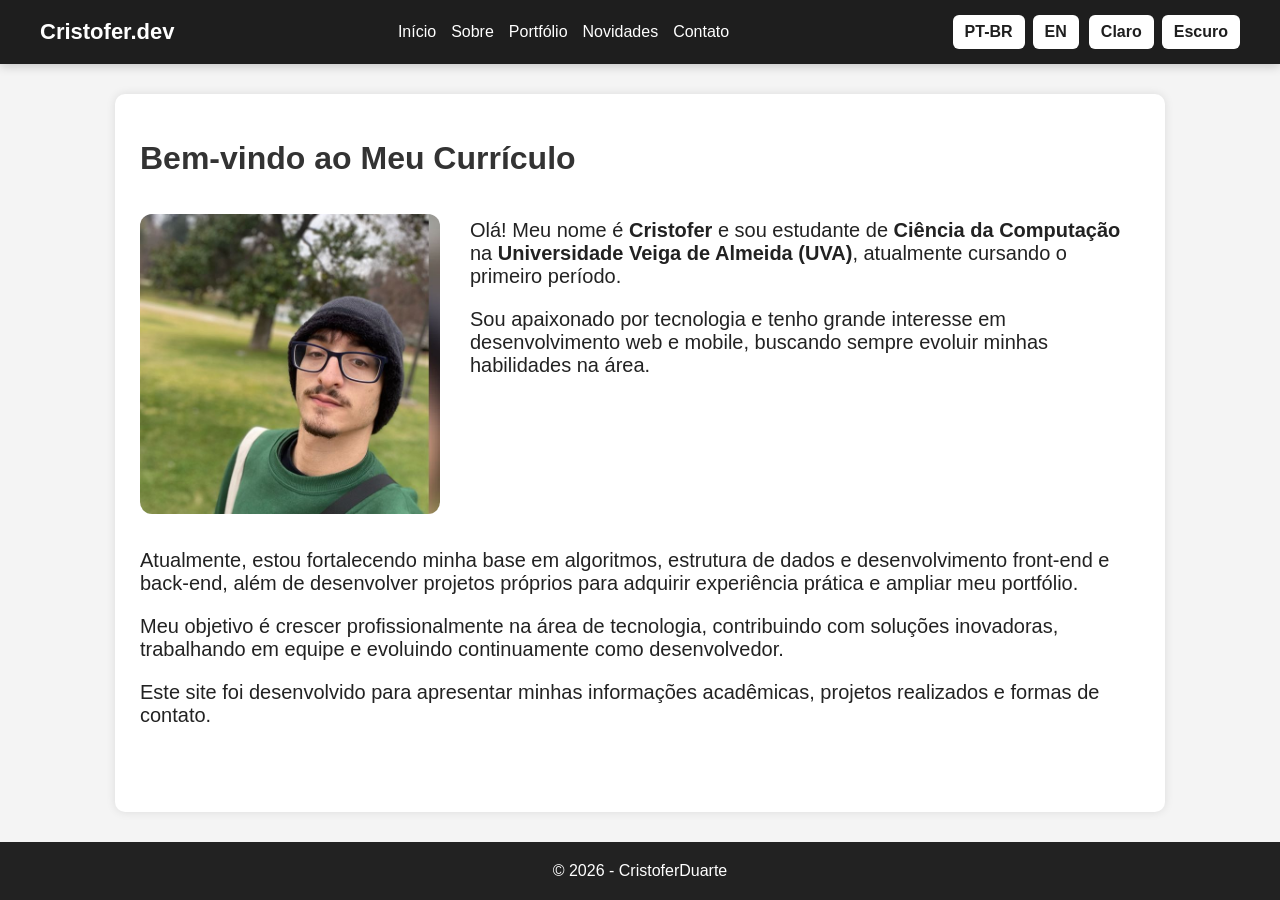
<file: index.html>
<!DOCTYPE html>
<html lang="pt-br">

<head>
    <meta charset="UTF-8">
    <title>Início</title>
    <link rel="stylesheet" href="style.css">
</head>

<body>

    <header class="header">
        <div class="logo">Cristofer.dev</div>

        <nav class="menu">
            <a href="index.html" data-pt="Início" data-en="Home">Início</a>
            <a href="sobre.html" data-pt="Sobre" data-en="About">Sobre</a>
            <a href="portfolio.html" data-pt="Portfólio" data-en="Portfolio">Portfólio</a>
            <a href="novidades.html" data-pt="Novidades" data-en="News">Novidades</a>
            <a href="contato.html" data-pt="Contato" data-en="Contact">Contato</a>
        </nav>

        <div class="top-controls">
            <div class="language-switch">
                <button onclick="setLanguage('pt')">PT-BR</button>
                <button onclick="setLanguage('en')">EN</button>
            </div>

            <div class="theme-switch">
                <button onclick="setTheme('light')" data-pt="Claro" data-en="Light">Claro</button>
                <button onclick="setTheme('dark')" data-pt="Escuro" data-en="Dark">Escuro</button>
            </div>
        </div>
    </header>

    <div class="container">

        <h1 data-pt="Bem-vindo ao Meu Currículo" data-en="Welcome to My Resume">
            Bem-vindo ao Meu Currículo
        </h1>

        <div class="perfil">
            <img src="cristofer.jpg" alt="Foto de Cristofer">

            <div class="texto-lado">
                <p data-pt="Olá! Meu nome é <strong>Cristofer</strong> e sou estudante de <strong>Ciência da Computação</strong> na <strong>Universidade Veiga de Almeida (UVA)</strong>, atualmente cursando o primeiro período."
                   data-en="Hello! My name is <strong>Cristofer</strong> and I am a <strong>Computer Science</strong> student at <strong>Veiga de Almeida University (UVA)</strong>, currently in my first semester.">
                    Olá! Meu nome é <strong>Cristofer</strong> e sou estudante de
                    <strong>Ciência da Computação</strong> na
                    <strong>Universidade Veiga de Almeida (UVA)</strong>,
                    atualmente cursando o primeiro período.
                </p>

                <p data-pt="Sou apaixonado por tecnologia e tenho grande interesse em desenvolvimento web e mobile, buscando sempre evoluir minhas habilidades na área."
                   data-en="I am passionate about technology and have a strong interest in web and mobile development, always seeking to improve my skills in the field.">
                    Sou apaixonado por tecnologia e tenho grande interesse em
                    desenvolvimento web e mobile, buscando sempre evoluir minhas
                    habilidades na área.
                </p>
            </div>
        </div>

        <div class="texto-baixo">
            <p data-pt="Atualmente, estou fortalecendo minha base em algoritmos, estrutura de dados e desenvolvimento front-end e back-end, além de desenvolver projetos próprios para adquirir experiência prática e ampliar meu portfólio."
               data-en="Currently, I am strengthening my foundation in algorithms, data structures, and front-end and back-end development, while also building personal projects to gain practical experience and expand my portfolio.">
                Atualmente, estou fortalecendo minha base em algoritmos, estrutura
                de dados e desenvolvimento front-end e back-end, além de desenvolver
                projetos próprios para adquirir experiência prática e ampliar meu portfólio.
            </p>

            <p data-pt="Meu objetivo é crescer profissionalmente na área de tecnologia, contribuindo com soluções inovadoras, trabalhando em equipe e evoluindo continuamente como desenvolvedor."
               data-en="My goal is to grow professionally in the technology field, contributing with innovative solutions, working as part of a team, and continuously evolving as a developer.">
                Meu objetivo é crescer profissionalmente na área de tecnologia,
                contribuindo com soluções inovadoras, trabalhando em equipe e evoluindo
                continuamente como desenvolvedor.
            </p>

            <p data-pt="Este site foi desenvolvido para apresentar minhas informações acadêmicas, projetos realizados e formas de contato."
               data-en="This website was created to present my academic information, completed projects, and contact methods.">
                Este site foi desenvolvido para apresentar minhas informações acadêmicas,
                projetos realizados e formas de contato.
            </p>
        </div>

    </div>

    <footer data-pt="© 2026 - CristoferDuarte" data-en="© 2026 - CristoferDuarte">
        © 2026 - CristoferDuarte
    </footer>

    <script src="script.js"></script>
</body>

</html>
</file>
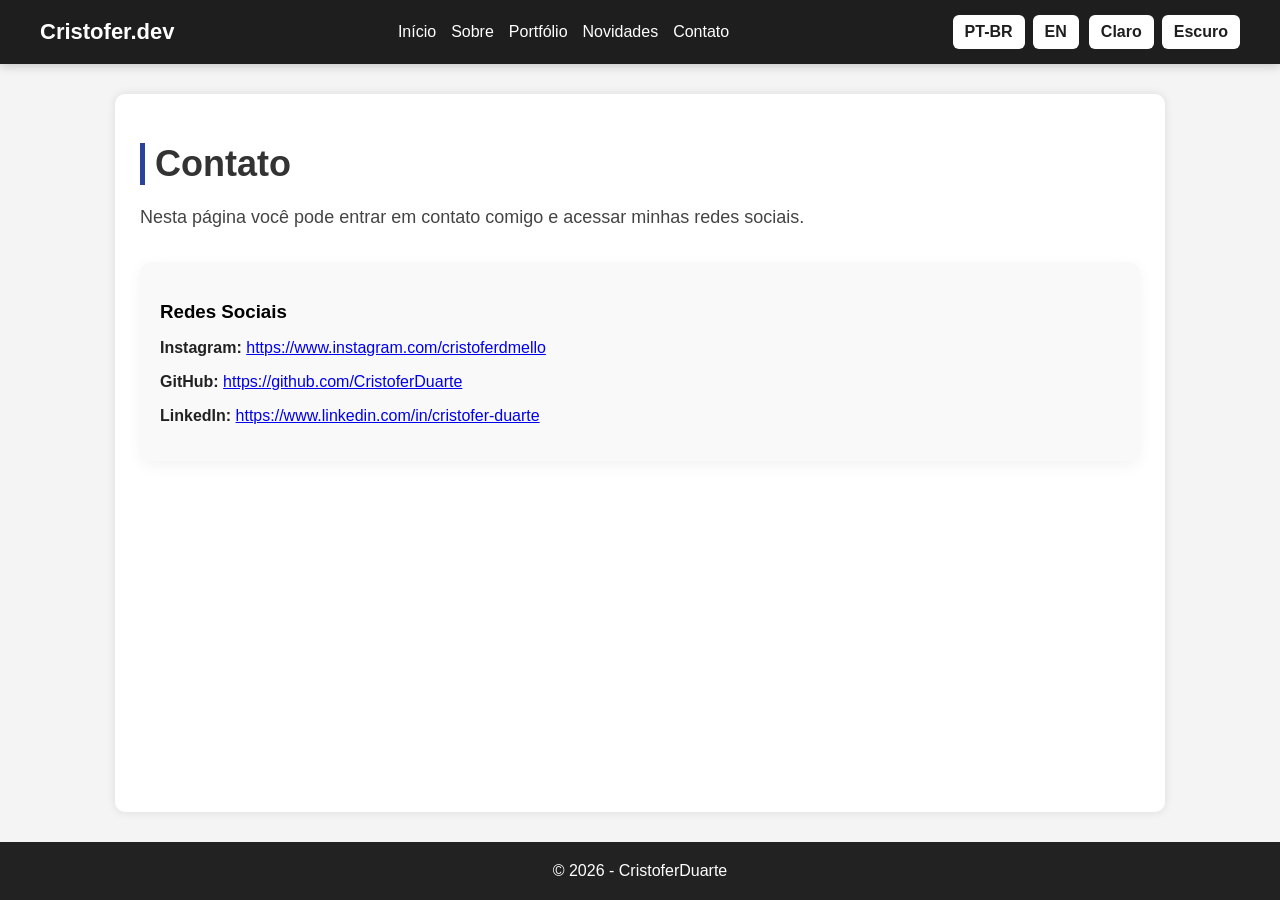
<file: contato.html>
<!DOCTYPE html>
<html lang="pt-br">

<head>
    <meta charset="UTF-8">
    <title>Contato</title>
    <link rel="stylesheet" href="style.css">
</head>

<body>

    <header class="header">
        <div class="logo">Cristofer.dev</div>

        <nav class="menu">
            <a href="index.html" data-pt="Início" data-en="Home">Início</a>
            <a href="sobre.html" data-pt="Sobre" data-en="About">Sobre</a>
            <a href="portfolio.html" data-pt="Portfólio" data-en="Portfolio">Portfólio</a>
            <a href="novidades.html" data-pt="Novidades" data-en="News">Novidades</a>
            <a href="contato.html" data-pt="Contato" data-en="Contact">Contato</a>
        </nav>

        <div class="top-controls">
            <div class="language-switch">
                <button onclick="setLanguage('pt')">PT-BR</button>
                <button onclick="setLanguage('en')">EN</button>
            </div>

            <div class="theme-switch">
                <button onclick="setTheme('light')" data-pt="Claro" data-en="Light">Claro</button>
                <button onclick="setTheme('dark')" data-pt="Escuro" data-en="Dark">Escuro</button>
            </div>
        </div>
    </header>

    <div class="container">

        <h1 class="titulo" data-pt="Contato" data-en="Contact">Contato</h1>

        <p class="descricao"
           data-pt="Nesta página você pode entrar em contato comigo e acessar minhas redes sociais."
           data-en="On this page you can contact me and access my social media profiles.">
            Nesta página você pode entrar em contato comigo e acessar minhas redes sociais.
        </p>

        <div class="curriculo">
            <div class="card">
                <h3 data-pt="Redes Sociais" data-en="Social Media">Redes Sociais</h3>

                <p>
                    <strong data-pt="Instagram:" data-en="Instagram:">Instagram:</strong>
                    <a href="https://www.instagram.com/cristoferdmello_?igsh=MTZlbHJqY3hmcTYzZg%3D%3D&utm_source=qr" target="_blank">
                        https://www.instagram.com/cristoferdmello
                    </a>
                </p>

                <p>
                    <strong data-pt="GitHub:" data-en="GitHub:">GitHub:</strong>
                    <a href="https://github.com/CristoferDuarte" target="_blank">
                        https://github.com/CristoferDuarte
                    </a>
                </p>

                <p>
                    <strong data-pt="LinkedIn:" data-en="LinkedIn:">LinkedIn:</strong>
                    <a href="https://www.linkedin.com/in/cristofer-duarte-8631233a8?utm_source=share&utm_campaign=share_via&utm_content=profile&utm_medium=ios_app" target="_blank">
                        https://www.linkedin.com/in/cristofer-duarte
                    </a>
                </p>
            </div>
        </div>

    </div>

    <footer data-pt="© 2026 - CristoferDuarte" data-en="© 2026 - CristoferDuarte">
        © 2026 - CristoferDuarte
    </footer>

    <script src="script.js"></script>
</body>

</html>
</file>
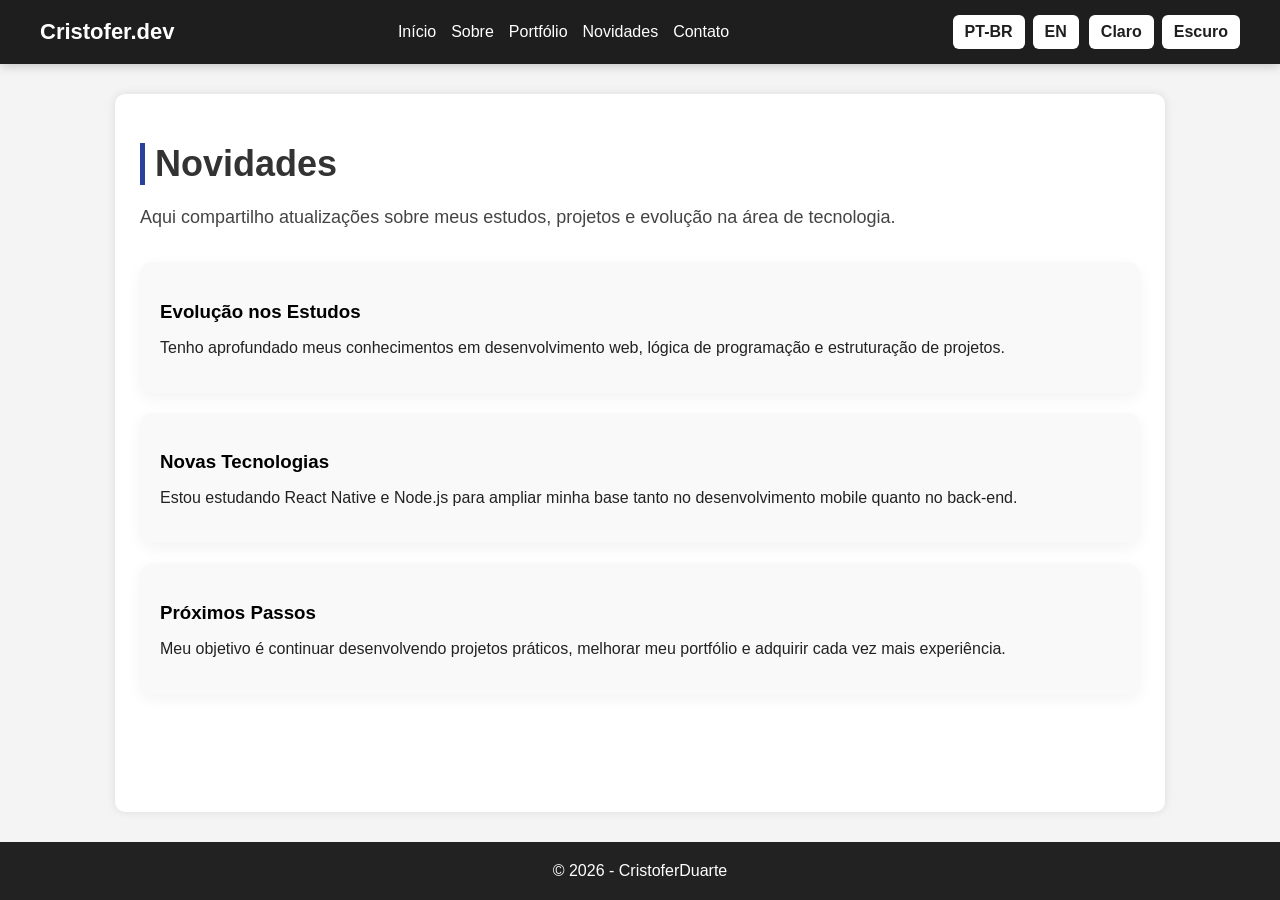
<file: novidades.html>
<!DOCTYPE html>
<html lang="pt-br">

<head>
    <meta charset="UTF-8">
    <title>Novidades</title>
    <link rel="stylesheet" href="style.css">
</head>

<body>

    <header class="header">
        <div class="logo">Cristofer.dev</div>

        <nav class="menu">
            <a href="index.html" data-pt="Início" data-en="Home">Início</a>
            <a href="sobre.html" data-pt="Sobre" data-en="About">Sobre</a>
            <a href="portfolio.html" data-pt="Portfólio" data-en="Portfolio">Portfólio</a>
            <a href="novidades.html" data-pt="Novidades" data-en="News">Novidades</a>
            <a href="contato.html" data-pt="Contato" data-en="Contact">Contato</a>
        </nav>

        <div class="top-controls">
            <div class="language-switch">
                <button onclick="setLanguage('pt')">PT-BR</button>
                <button onclick="setLanguage('en')">EN</button>
            </div>

            <div class="theme-switch">
                <button onclick="setTheme('light')" data-pt="Claro" data-en="Light">Claro</button>
                <button onclick="setTheme('dark')" data-pt="Escuro" data-en="Dark">Escuro</button>
            </div>
        </div>
    </header>

    <div class="container">

        <h1 class="titulo" data-pt="Novidades" data-en="News">Novidades</h1>

        <p class="descricao"
           data-pt="Aqui compartilho atualizações sobre meus estudos, projetos e evolução na área de tecnologia."
           data-en="Here I share updates about my studies, projects, and growth in the technology field.">
            Aqui compartilho atualizações sobre meus estudos, projetos e evolução na área de tecnologia.
        </p>

        <div class="curriculo">
            <div class="card">
                <h3 data-pt="Evolução nos Estudos" data-en="Study Progress">Evolução nos Estudos</h3>
                <p data-pt="Tenho aprofundado meus conhecimentos em desenvolvimento web, lógica de programação e estruturação de projetos."
                   data-en="I have been deepening my knowledge in web development, programming logic, and project structuring.">
                    Tenho aprofundado meus conhecimentos em desenvolvimento web,
                    lógica de programação e estruturação de projetos.
                </p>
            </div>

            <div class="card">
                <h3 data-pt="Novas Tecnologias" data-en="New Technologies">Novas Tecnologias</h3>
                <p data-pt="Estou estudando React Native e Node.js para ampliar minha base tanto no desenvolvimento mobile quanto no back-end."
                   data-en="I am studying React Native and Node.js to expand my foundation in both mobile development and back-end development.">
                    Estou estudando React Native e Node.js para ampliar minha base
                    tanto no desenvolvimento mobile quanto no back-end.
                </p>
            </div>

            <div class="card">
                <h3 data-pt="Próximos Passos" data-en="Next Steps">Próximos Passos</h3>
                <p data-pt="Meu objetivo é continuar desenvolvendo projetos práticos, melhorar meu portfólio e adquirir cada vez mais experiência."
                   data-en="My goal is to keep developing practical projects, improve my portfolio, and gain more and more experience.">
                    Meu objetivo é continuar desenvolvendo projetos práticos,
                    melhorar meu portfólio e adquirir cada vez mais experiência.
                </p>
            </div>
        </div>

    </div>

    <footer data-pt="© 2026 - CristoferDuarte" data-en="© 2026 - CristoferDuarte">
        © 2026 - CristoferDuarte
    </footer>

    <script src="script.js"></script>
</body>

</html>
</file>
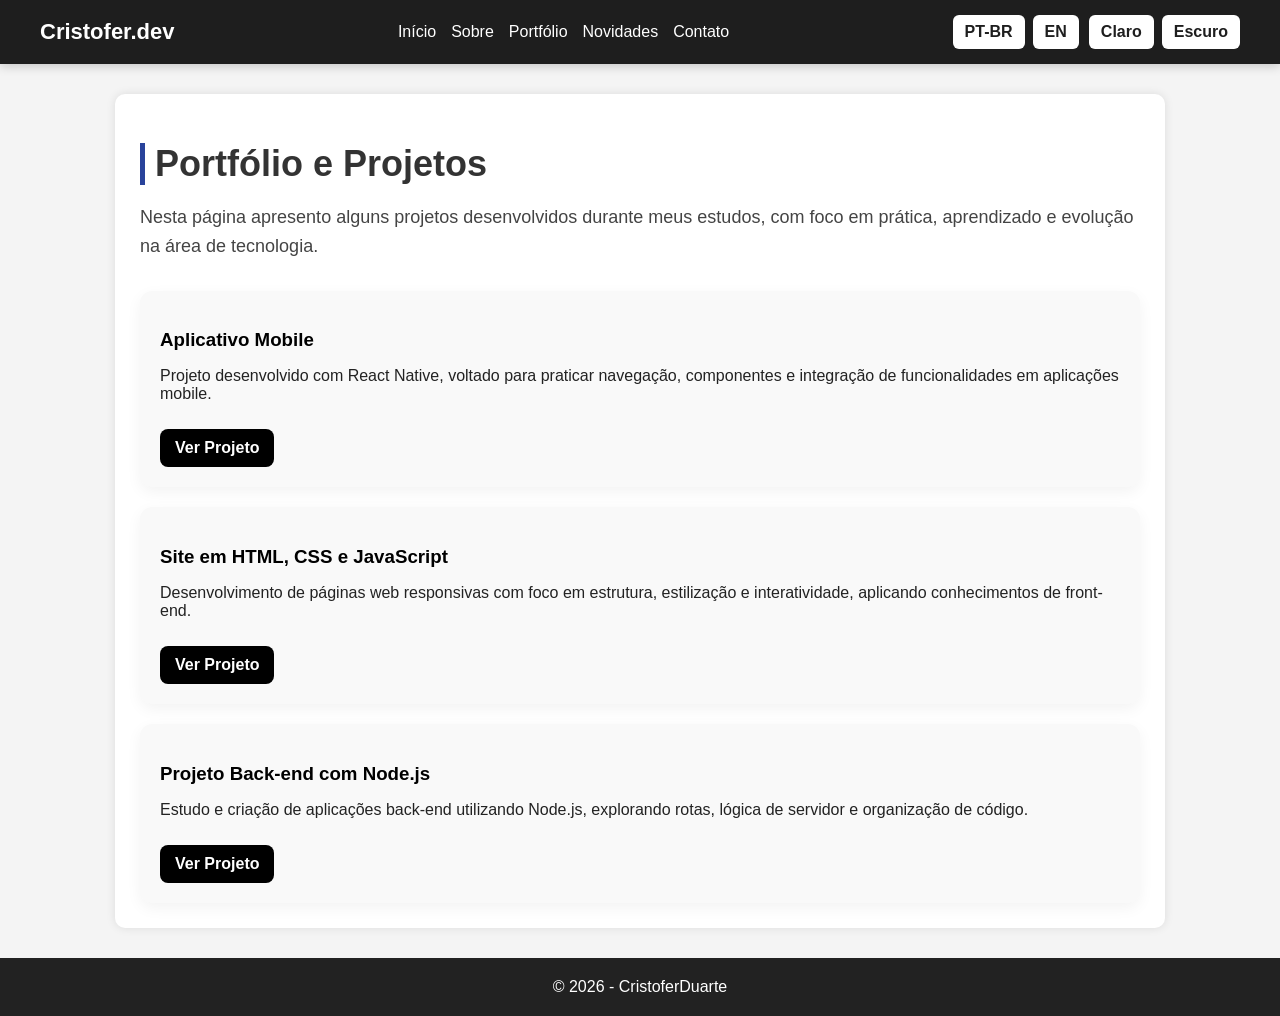
<file: portfolio.html>
<!DOCTYPE html>
<html lang="pt-br">

<head>
    <meta charset="UTF-8">
    <title>Portfólio</title>
    <link rel="stylesheet" href="style.css">
</head>

<body>

    <header class="header">
        <div class="logo">Cristofer.dev</div>

        <nav class="menu">
            <a href="index.html" data-pt="Início" data-en="Home">Início</a>
            <a href="sobre.html" data-pt="Sobre" data-en="About">Sobre</a>
            <a href="portfolio.html" data-pt="Portfólio" data-en="Portfolio">Portfólio</a>
            <a href="novidades.html" data-pt="Novidades" data-en="News">Novidades</a>
            <a href="contato.html" data-pt="Contato" data-en="Contact">Contato</a>
        </nav>

        <div class="top-controls">
            <div class="language-switch">
                <button onclick="setLanguage('pt')">PT-BR</button>
                <button onclick="setLanguage('en')">EN</button>
            </div>

            <div class="theme-switch">
                <button onclick="setTheme('light')" data-pt="Claro" data-en="Light">Claro</button>
                <button onclick="setTheme('dark')" data-pt="Escuro" data-en="Dark">Escuro</button>
            </div>
        </div>
    </header>

    <div class="container">

        <h1 class="titulo" data-pt="Portfólio e Projetos" data-en="Portfolio and Projects">Portfólio e Projetos</h1>

        <p class="descricao"
           data-pt="Nesta página apresento alguns projetos desenvolvidos durante meus estudos, com foco em prática, aprendizado e evolução na área de tecnologia."
           data-en="On this page I present some projects developed during my studies, focused on practice, learning, and growth in the technology field.">
            Nesta página apresento alguns projetos desenvolvidos durante meus estudos,
            com foco em prática, aprendizado e evolução na área de tecnologia.
        </p>

        <div class="curriculo">
            <div class="card">
                <h3 data-pt="Aplicativo Mobile" data-en="Mobile Application">Aplicativo Mobile</h3>
                <p data-pt="Projeto desenvolvido com React Native, voltado para praticar navegação, componentes e integração de funcionalidades em aplicações mobile."
                   data-en="Project developed with React Native, focused on practicing navigation, components, and feature integration in mobile applications.">
                    Projeto desenvolvido com React Native, voltado para praticar navegação,
                    componentes e integração de funcionalidades em aplicações mobile.
                </p>
                <a href="" target="_blank" class="butaoProj" data-pt="Ver Projeto" data-en="View Project">Ver Projeto</a>
            </div>

            <div class="card">
                <h3 data-pt="Site em HTML, CSS e JavaScript" data-en="Website in HTML, CSS and JavaScript">Site em HTML, CSS e JavaScript</h3>
                <p data-pt="Desenvolvimento de páginas web responsivas com foco em estrutura, estilização e interatividade, aplicando conhecimentos de front-end."
                   data-en="Development of responsive web pages focused on structure, styling, and interactivity, applying front-end knowledge.">
                    Desenvolvimento de páginas web responsivas com foco em estrutura,
                    estilização e interatividade, aplicando conhecimentos de front-end.
                </p>
                <a href="https://github.com/CristoferDuarte/SiteSilcortinas-3" target="_blank" class="butaoProj" data-pt="Ver Projeto" data-en="View Project">Ver Projeto</a>
            </div>

            <div class="card">
                <h3 data-pt="Projeto Back-end com Node.js" data-en="Back-end Project with Node.js">Projeto Back-end com Node.js</h3>
                <p data-pt="Estudo e criação de aplicações back-end utilizando Node.js, explorando rotas, lógica de servidor e organização de código."
                   data-en="Study and creation of back-end applications using Node.js, exploring routes, server logic, and code organization.">
                    Estudo e criação de aplicações back-end utilizando Node.js,
                    explorando rotas, lógica de servidor e organização de código.
                </p>
                <a href="" target="_blank" class="butaoProj" data-pt="Ver Projeto" data-en="View Project">Ver Projeto</a>
            </div>
        </div>

    </div>

    <footer data-pt="© 2026 - CristoferDuarte" data-en="© 2026 - CristoferDuarte">
        © 2026 - CristoferDuarte
    </footer>

    <script src="script.js"></script>
</body>

</html>
</file>
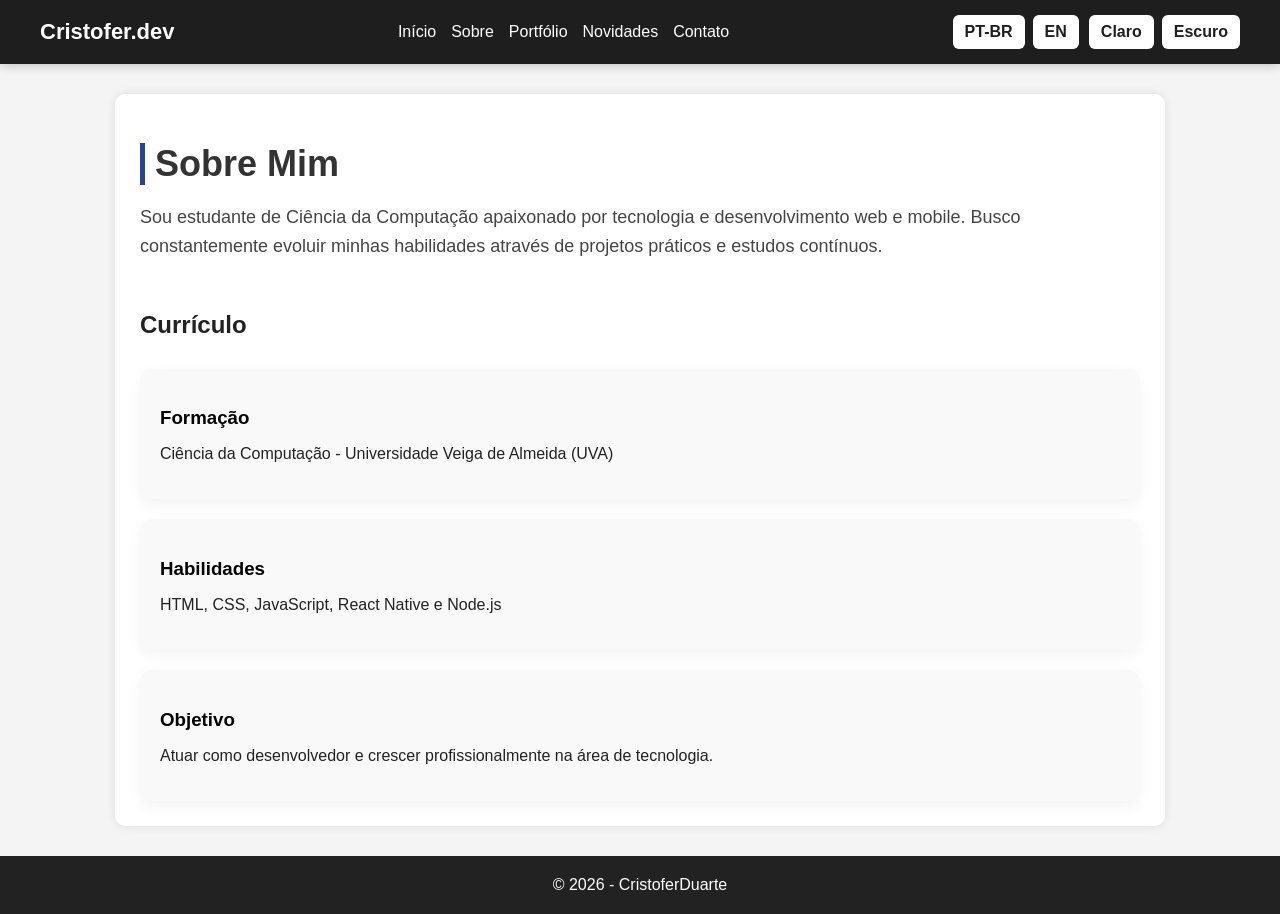
<file: sobre.html>
<!DOCTYPE html>
<html lang="pt-br">

<head>
    <meta charset="UTF-8">
    <title>Sobre</title>
    <link rel="stylesheet" href="style.css">
</head>

<body>

    <header class="header">
        <div class="logo">Cristofer.dev</div>

        <nav class="menu">
            <a href="index.html" data-pt="Início" data-en="Home">Início</a>
            <a href="sobre.html" data-pt="Sobre" data-en="About">Sobre</a>
            <a href="portfolio.html" data-pt="Portfólio" data-en="Portfolio">Portfólio</a>
            <a href="novidades.html" data-pt="Novidades" data-en="News">Novidades</a>
            <a href="contato.html" data-pt="Contato" data-en="Contact">Contato</a>
        </nav>

        <div class="top-controls">
            <div class="language-switch">
                <button onclick="setLanguage('pt')">PT-BR</button>
                <button onclick="setLanguage('en')">EN</button>
            </div>

            <div class="theme-switch">
                <button onclick="setTheme('light')" data-pt="Claro" data-en="Light">Claro</button>
                <button onclick="setTheme('dark')" data-pt="Escuro" data-en="Dark">Escuro</button>
            </div>
        </div>
    </header>

    <div class="container">

        <h1 class="titulo" data-pt="Sobre Mim" data-en="About Me">Sobre Mim</h1>

        <p class="descricao"
           data-pt="Sou estudante de Ciência da Computação apaixonado por tecnologia e desenvolvimento web e mobile. Busco constantemente evoluir minhas habilidades através de projetos práticos e estudos contínuos."
           data-en="I am a Computer Science student passionate about technology and web and mobile development. I constantly seek to improve my skills through practical projects and continuous study.">
            Sou estudante de Ciência da Computação apaixonado por tecnologia e
            desenvolvimento web e mobile. Busco constantemente evoluir minhas
            habilidades através de projetos práticos e estudos contínuos.
        </p>

        <div class="curriculo">
            <h2 data-pt="Currículo" data-en="Resume">Currículo</h2>

            <div class="card">
                <h3 data-pt="Formação" data-en="Education">Formação</h3>
                <p data-pt="Ciência da Computação - Universidade Veiga de Almeida (UVA)"
                   data-en="Computer Science - Veiga de Almeida University (UVA)">
                    Ciência da Computação - Universidade Veiga de Almeida (UVA)
                </p>
            </div>

            <div class="card">
                <h3 data-pt="Habilidades" data-en="Skills">Habilidades</h3>
                <p data-pt="HTML, CSS, JavaScript, React Native e Node.js"
                   data-en="HTML, CSS, JavaScript, React Native and Node.js">
                    HTML, CSS, JavaScript, React Native e Node.js
                </p>
            </div>

            <div class="card">
                <h3 data-pt="Objetivo" data-en="Goal">Objetivo</h3>
                <p data-pt="Atuar como desenvolvedor e crescer profissionalmente na área de tecnologia."
                   data-en="To work as a developer and grow professionally in the technology field.">
                    Atuar como desenvolvedor e crescer profissionalmente na área de tecnologia.
                </p>
            </div>
        </div>

    </div>

    <footer data-pt="© 2026 - CristoferDuarte" data-en="© 2026 - CristoferDuarte">
        © 2026 - CristoferDuarte
    </footer>

    <script src="script.js"></script>
</body>

</html>
</file>
<file: style.css>
body {
    margin: 0;
    font-family: Arial, sans-serif;
    background-color: #f4f4f4;
    color: #222;
    display: flex;
    flex-direction: column;
    min-height: 100vh;
    transition: background-color 0.3s, color 0.3s;
}

.header {
    display: flex;
    justify-content: space-between;
    align-items: center;
    background: #1e1e1e;
    padding: 15px 40px;
    color: white;
    box-shadow: 0 2px 10px rgba(0, 0, 0, 0.2);
    flex-wrap: wrap;
    gap: 15px;
}

.logo {
    font-size: 22px;
    font-weight: bold;
    color: #ffffff;
}

.menu {
    display: flex;
    flex-wrap: wrap;
    gap: 15px;
}

.menu a {
    color: white;
    text-decoration: none;
    font-weight: 500;
    position: relative;
}

.menu a:hover {
    color: #8d919e;
}

.top-controls {
    display: flex;
    gap: 10px;
    flex-wrap: wrap;
}

.language-switch,
.theme-switch {
    display: flex;
    gap: 8px;
}

.language-switch button,
.theme-switch button {
    padding: 8px 12px;
    border: none;
    background-color: #ffffff;
    color: #1e1e1e;
    border-radius: 6px;
    cursor: pointer;
    font-weight: bold;
    transition: 0.3s;
}

.language-switch button:hover,
.theme-switch button:hover {
    background-color: #dcdcdc;
}

.container {
    width: 90%;
    max-width: 1000px;
    margin: 30px auto;
    background: white;
    padding: 25px;
    border-radius: 10px;
    box-shadow: 0 0 10px rgba(0, 0, 0, 0.1);
    flex: 1;
    transition: background-color 0.3s, color 0.3s;
}

h1 {
    color: #333;
}

img {
    width: 100%;
    max-width: 400px;
    border-radius: 10px;
    margin: 15px 0;
}

form {
    display: flex;
    flex-direction: column;
}

input,
textarea {
    margin-bottom: 15px;
    padding: 12px;
    border-radius: 5px;
    border: 1px solid #ccc;
    font-size: 16px;
}

button {
    padding: 12px;
    background-color: #00bcd4;
    border: none;
    color: white;
    font-weight: bold;
    border-radius: 5px;
    cursor: pointer;
    font-size: 16px;
}

button:hover {
    background-color: #0097a7;
}

footer {
    text-align: center;
    padding: 20px;
    background-color: #222;
    color: white;
}

.perfil {
    display: flex;
    gap: 30px;
    align-items: flex-start;
    flex-wrap: wrap;
}

.perfil img {
    width: 300px;
    border-radius: 12px;
}

.texto-lado {
    font-size: 20px;
    flex: 1;
}

.texto-baixo {
    font-size: 20px;
    margin-top: 20px;
}

.titulo {
    font-size: 36px;
    margin-bottom: 15px;
    border-left: 5px solid #29439b;
    padding-left: 10px;
}

.descricao {
    font-size: 18px;
    line-height: 1.6;
    color: #444;
    margin-bottom: 30px;
}

.curriculo {
    display: flex;
    flex-direction: column;
    gap: 20px;
}

.curriculo h2 {
    margin-bottom: 10px;
}

.card {
    background: #f9f9f9;
    padding: 20px;
    border-radius: 12px;
    box-shadow: 0 5px 15px rgba(0, 0, 0, 0.05);
    transition: 0.3s;
}

.card:hover {
    transform: translateY(-5px);
    box-shadow: 0 8px 20px rgba(0, 0, 0, 0.1);
}

.card h3 {
    margin-bottom: 10px;
    color: #000000;
}

.butaoProj {
    display: inline-block;
    margin-top: 10px;
    padding: 10px 15px;
    background-color: #000000;
    color: white;
    text-decoration: none;
    border-radius: 8px;
    font-weight: bold;
    transition: 0.3s;
}

.butaoProj:hover {
    background-color: #3c3f3f;
}

/* MODO ESCURO */
body.dark-mode {
    background-color: #121212;
    color: #f1f1f1;
}

body.dark-mode .container {
    background-color: #1e1e1e;
    color: #f1f1f1;
    box-shadow: 0 0 10px rgba(255, 255, 255, 0.05);
}

body.dark-mode h1,
body.dark-mode .titulo,
body.dark-mode .card h3,
body.dark-mode .curriculo h2,
body.dark-mode .texto-lado,
body.dark-mode .texto-baixo,
body.dark-mode p,
body.dark-mode strong {
    color: #f1f1f1;
}

body.dark-mode .descricao {
    color: #d0d0d0;
}

body.dark-mode .card {
    background-color: #2a2a2a;
    box-shadow: 0 5px 15px rgba(255, 255, 255, 0.03);
}

body.dark-mode .butaoProj {
    background-color: #f1f1f1;
    color: #111;
}

body.dark-mode .butaoProj:hover {
    background-color: #cccccc;
}

body.dark-mode a {
    color: #8ab4f8;
}

body.dark-mode .language-switch button,
body.dark-mode .theme-switch button {
    background-color: #2f2f2f;
    color: #ffffff;
}

body.dark-mode .language-switch button:hover,
body.dark-mode .theme-switch button:hover {
    background-color: #444;
}

/* MODO CLARO */
body.light-mode {
    background-color: #f4f4f4;
    color: #222;
}

/* RESPONSIVO */
@media (max-width: 768px) {
    .header {
        flex-direction: column;
        align-items: flex-start;
    }

    .menu {
        width: 100%;
    }

    .top-controls {
        width: 100%;
    }

    .perfil {
        flex-direction: column;
    }

    .texto-lado,
    .texto-baixo {
        font-size: 18px;
    }

    .titulo {
        font-size: 30px;
    }
}
</file>
